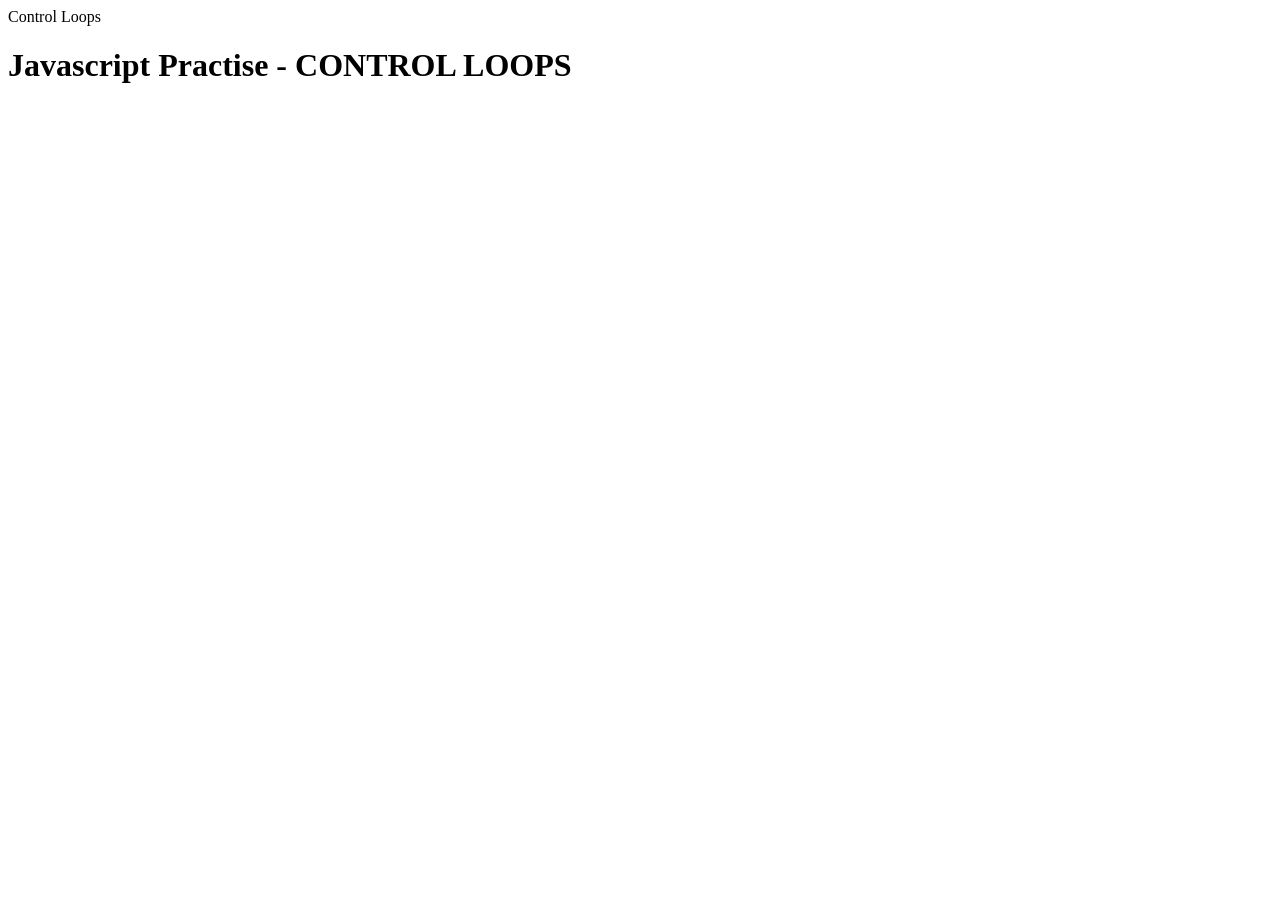
<file: Javascript/1.ControlLoops/index.html>
<!DOCTYPE html>
<html>
    <head>
        <tittle> Control Loops </tittle>
    </head>
    <body>
        <H1>Javascript Practise - CONTROL LOOPS</H1>
        <script src = "script.js"></script>
    </body>
</html>
</file>
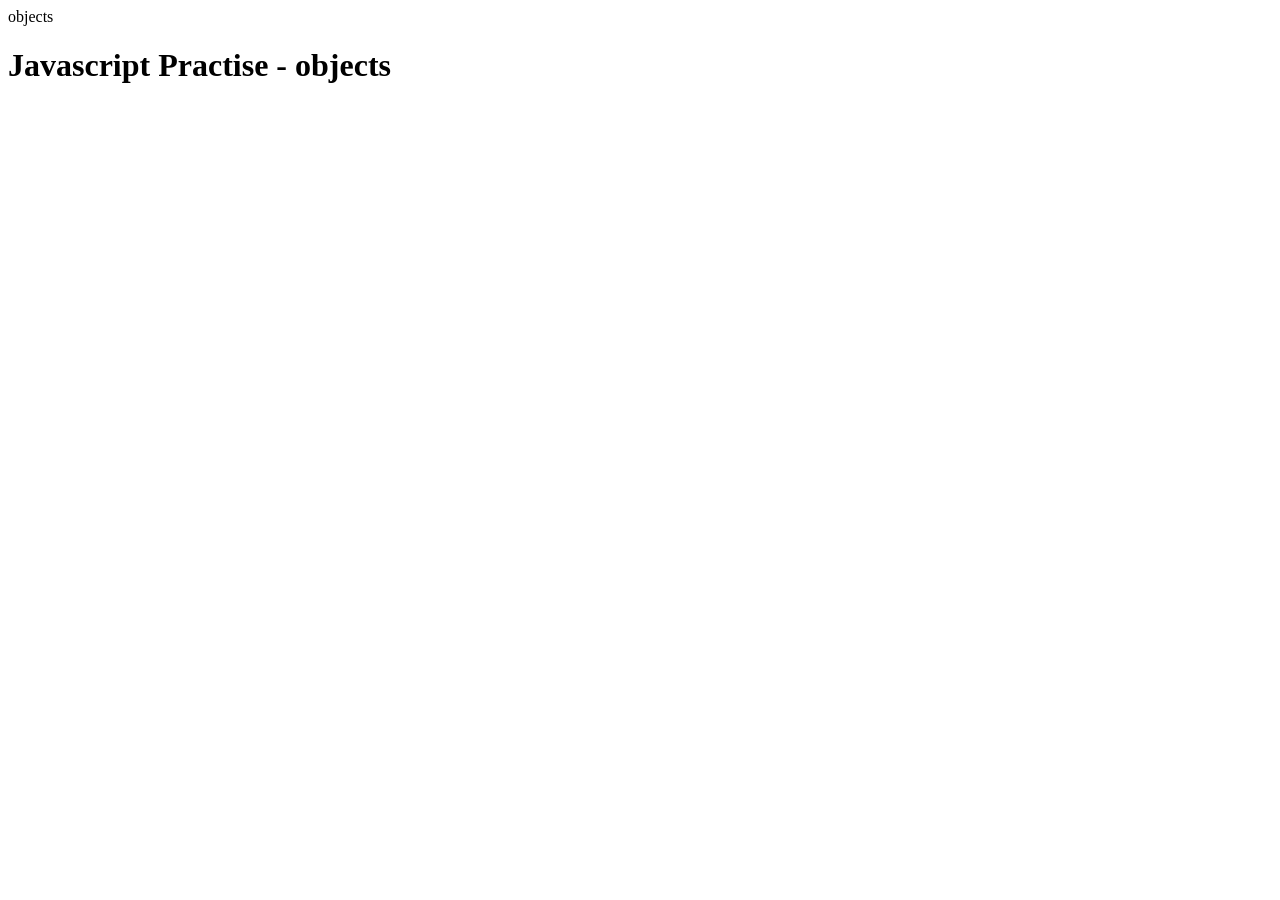
<file: Javascript/4.Objects/index.html>
<!DOCTYPE html>
<html>
    <head>
        <tittle> objects </tittle>
    </head>
    <body>
        <H1>Javascript Practise - objects</H1>
        <script src = "script.js"></script>
    </body>
</html>
</file>
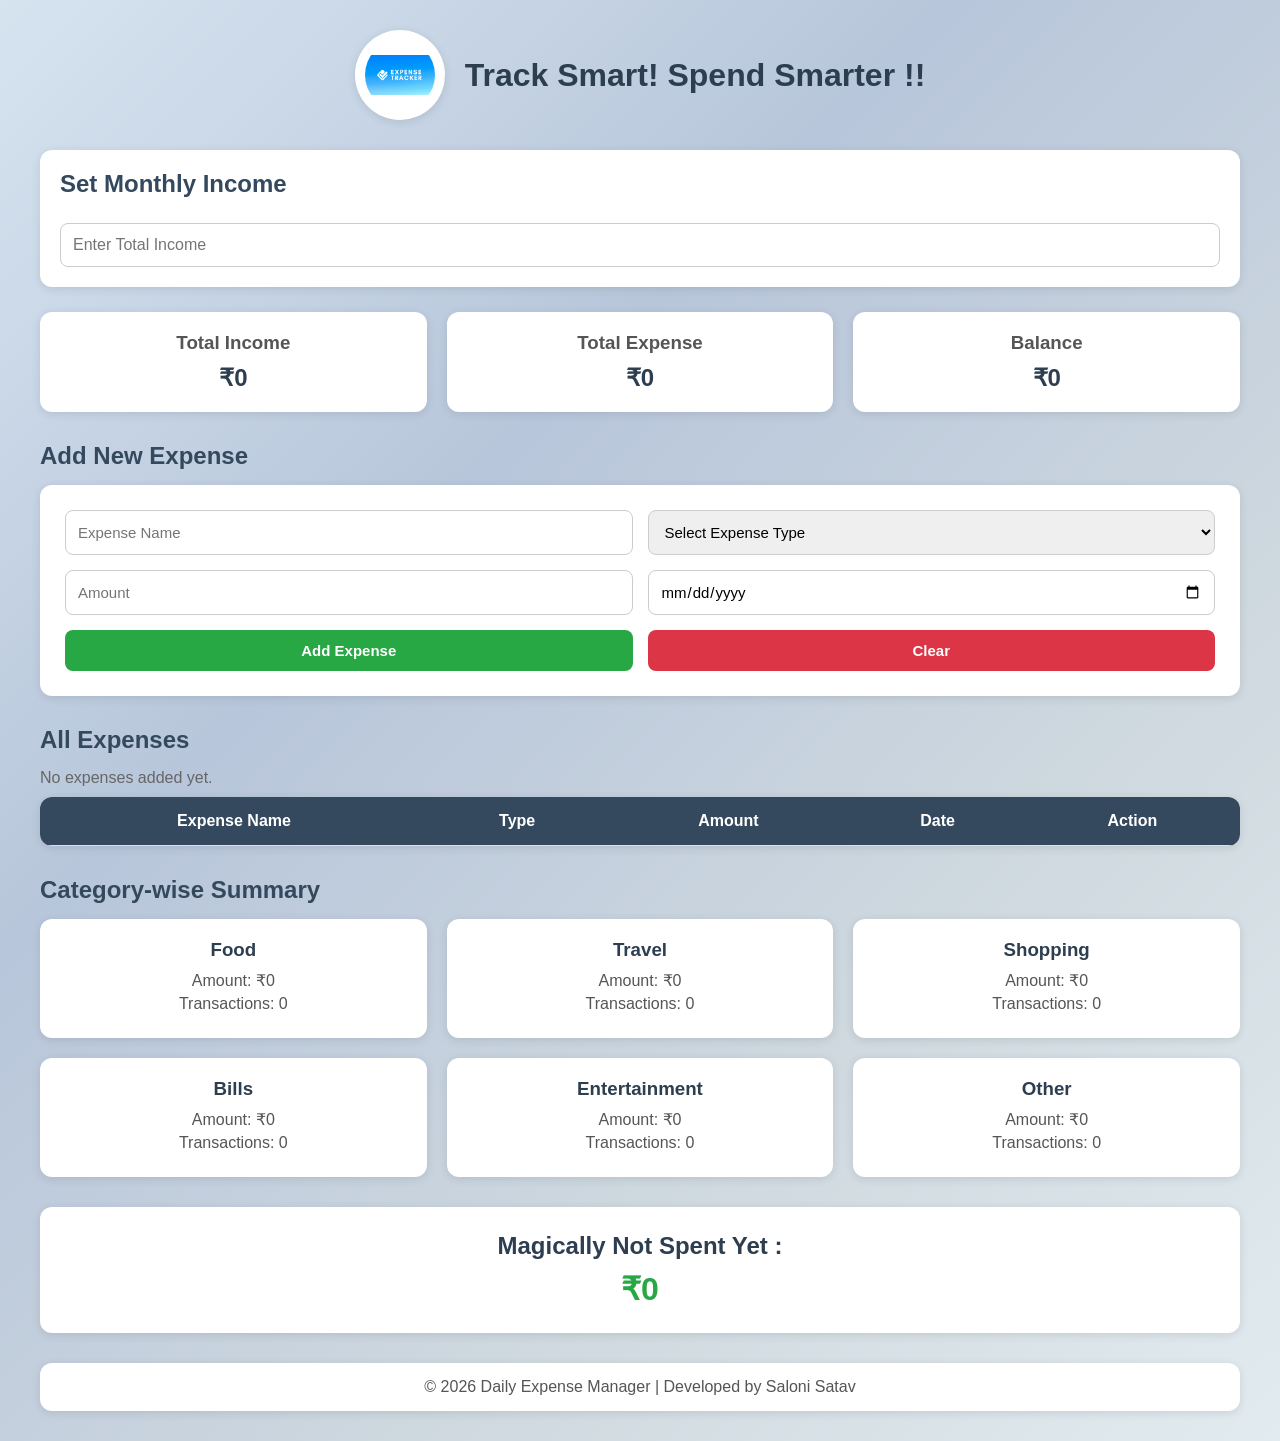
<file: Javascript/DailyExpenseManager/index.html>
<!DOCTYPE html>
<html lang="en">

<head>
    <meta charset="UTF-8">
    <meta name="viewport" content="width=device-width, initial-scale=1.0">
    <title>Daily Expense Manager</title>
    <link rel="stylesheet" href="DEM.css">
    <script src="DEM.js" defer ></script>
</head>

<body>

    <div class="container">
        <div class="header">
            <img src="Expensetracker.webp" alt="Expense Tracker Logo" class="logo">
        
            <h1>Track Smart! Spend Smarter !!</h1>
        </div>
        
        <div class="income-section">
            <h2>Set Monthly Income</h2>
            <input type="number" id="income" placeholder="Enter Total Income" min="0">
        </div>

        <div class="summary">
            <div class="card">
                <h3>Total Income</h3>
                <p id="totalIncome">₹0</p>
            </div>

            <div class="card">
                <h3>Total Expense</h3>
                <p id="totalExpense">₹0</p>
            </div>

            <div class="card">
                <h3>Balance</h3>
                <p id="balance">₹0</p>
            </div>
        </div>

        <h2>Add New Expense</h2>

        <form id="expenseForm">

            <input type="text" id="expenseName" placeholder="Expense Name" required>

            <select id="expenseType" required>
                <option value="">Select Expense Type</option>
                <option value="Food">Food</option>
                <option value="Travel">Travel</option>
                <option value="Shopping">Shopping</option>
                <option value="Bills">Bills</option>
                <option value="Entertainment">Entertainment</option>
                <option value="Other">Other</option>
            </select>

            <input type="number" id="amount" placeholder="Amount" min="1" required>

            <input type="date" id="date" required>

            <button type="submit">Add Expense</button>
            <button type="reset">Clear</button>

        </form>

        <div class="expense-list">

            <h2>All Expenses</h2>

            <p id="noExpenseMessage">No expenses added yet.</p>

            <table id="expenseTable">

                <thead>
                    <tr>
                        <th>Expense Name</th>
                        <th>Type</th>
                        <th>Amount</th>
                        <th>Date</th>
                        <th>Action</th>
                    </tr>
                </thead>

                <tbody id="expenseTableBody">
                </tbody>

            </table>

        </div>

        <div class="category-summary">

            <h2>Category-wise Summary</h2>

            <div class="summary-container">

                <div class="summary-card">
                    <h3>Food</h3>
                    <p>Amount: ₹<span id="foodAmount">0</span></p>
                    <p>Transactions: <span id="foodCount">0</span></p>
                </div>

                <div class="summary-card">
                    <h3>Travel</h3>
                    <p>Amount: ₹<span id="travelAmount">0</span></p>
                    <p>Transactions: <span id="travelCount">0</span></p>
                </div>

                <div class="summary-card">
                    <h3>Shopping</h3>
                    <p>Amount: ₹<span id="shoppingAmount">0</span></p>
                    <p>Transactions: <span id="shoppingCount">0</span></p>
                </div>

                <div class="summary-card">
                    <h3>Bills</h3>
                    <p>Amount: ₹<span id="billsAmount">0</span></p>
                    <p>Transactions: <span id="billsCount">0</span></p>
                </div>

                <div class="summary-card">
                    <h3>Entertainment</h3>
                    <p>Amount: ₹<span id="entertainmentAmount">0</span></p>
                    <p>Transactions: <span id="entertainmentCount">0</span></p>
                </div>

                <div class="summary-card">
                    <h3>Other</h3>
                    <p>Amount: ₹<span id="otherAmount">0</span></p>
                    <p>Transactions: <span id="otherCount">0</span></p>
                </div>

            </div>

        </div>
        <div class="next-month">

            <h2>Magically Not Spent Yet : </h2>

            <p id="nextMonthBalance">₹0</p>

        </div>
        <footer>
            <p>&copy; 2026 Daily Expense Manager | Developed by Saloni Satav</p>
        </footer>

    </div>

</body>

</html>
</file>
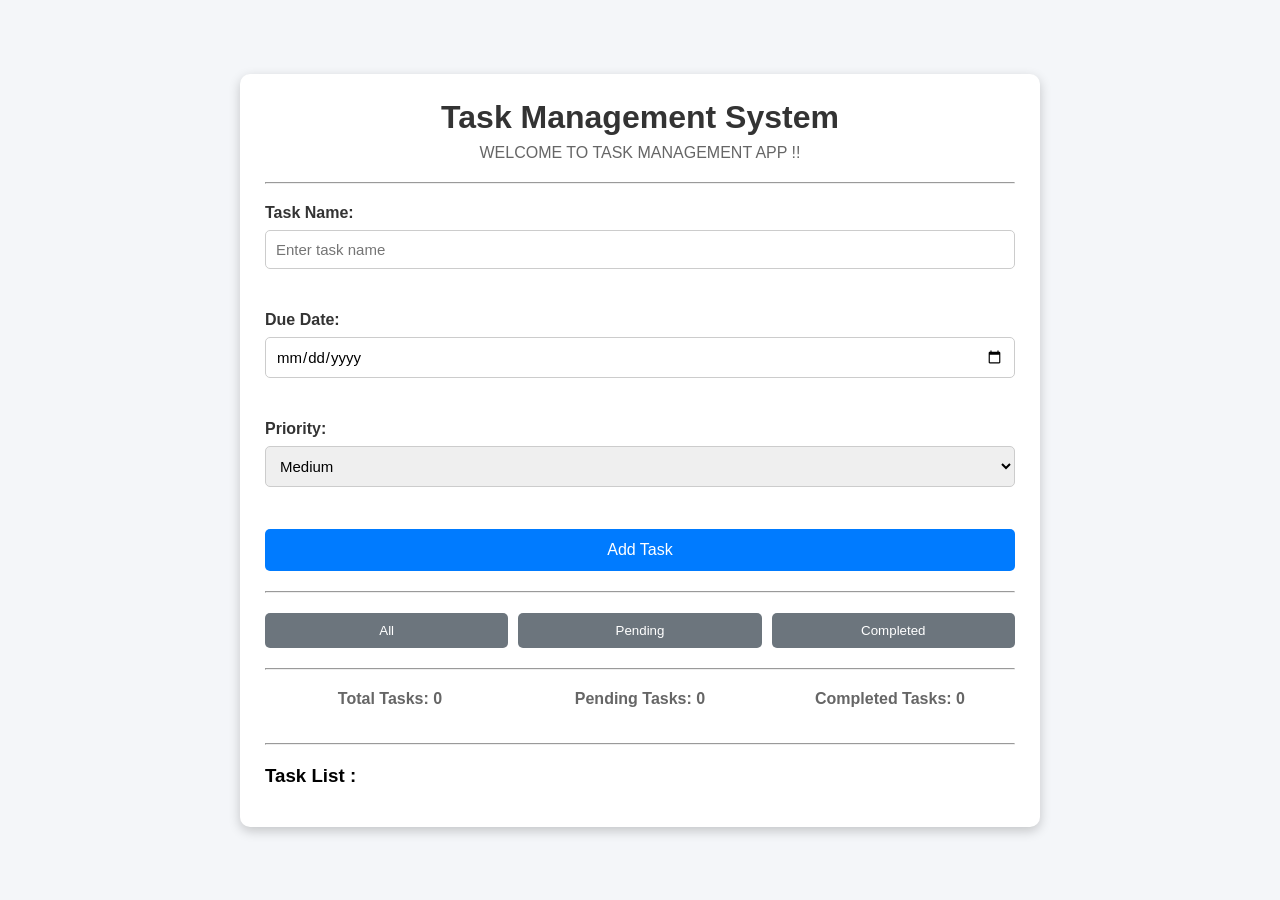
<file: Javascript/10.Project-task manager/PTM.html>
<!DOCTYPE html>
<html lang="en">

<head>
    <meta charset="UTF-8">
    <meta name="viewport" content="width=device-width, initial-scale=1.0">
    <title>Task Management App</title>

    <link rel="stylesheet" href="PTM.css">
    <script src="PTM.js" defer></script>
</head>

<body>

    <div class="container">

        <h1>Task Management System</h1>
        <p>WELCOME TO TASK MANAGEMENT APP !!</p>

        <hr>

        <form id="taskForm">

            <label for="taskName">Task Name:</label>
            <input type="text" id="taskName" placeholder="Enter task name" required>
            <br><br>

            <label for="dueDate">Due Date:</label>
            <input type="date" id="dueDate">
            <br><br>

            <label for="priority">Priority:</label>
            <select id="priority">
                <option value="High">High</option>
                <option value="Medium" selected>Medium</option>
                <option value="Low">Low</option>
            </select>

            <br><br>

            <button type="button" id="addTaskBtn">Add Task</button>

        </form>

        <hr>

        <div class="filters">
            <button type="button" id="allBtn">All</button>
            <button type="button" id="pendingBtn">Pending</button>
            <button type="button" id="completedBtn">Completed</button>
        </div>

        <hr>

        <div class="task-stats">
            <p>Total Tasks: <span id="totalCount">0</span></p>
            <p>Pending Tasks: <span id="pendingCount">0</span></p>
            <p>Completed Tasks: <span id="completedCount">0</span></p>
        </div>

        <hr>

        <h3>Task List : </h3>
        <ul id="taskList">
        </ul>

    </div>

</body>

</html>
</file>
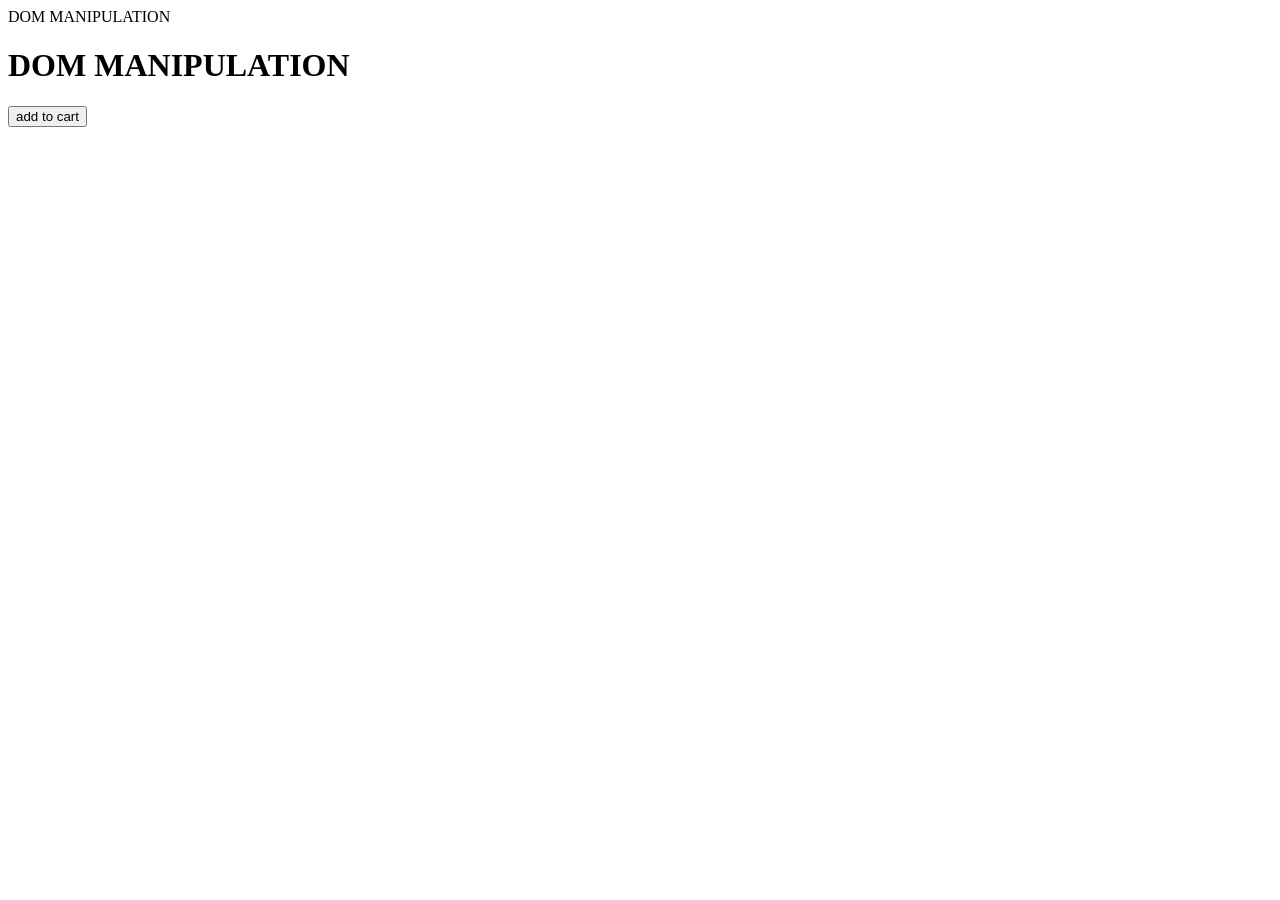
<file: Javascript/5.DOM/dom.html>
<!DOCTYPE html>
<html>
    <head>
        <tittle> DOM MANIPULATION </tittle>
        <script src = "dom.js"></script>
        <link rel="stylesheet" href="dom.css">
    </head>
    <body>
        <H1>DOM MANIPULATION</H1>
        <button id="addButton">add to cart</button>
    </body>
</html>
</file>
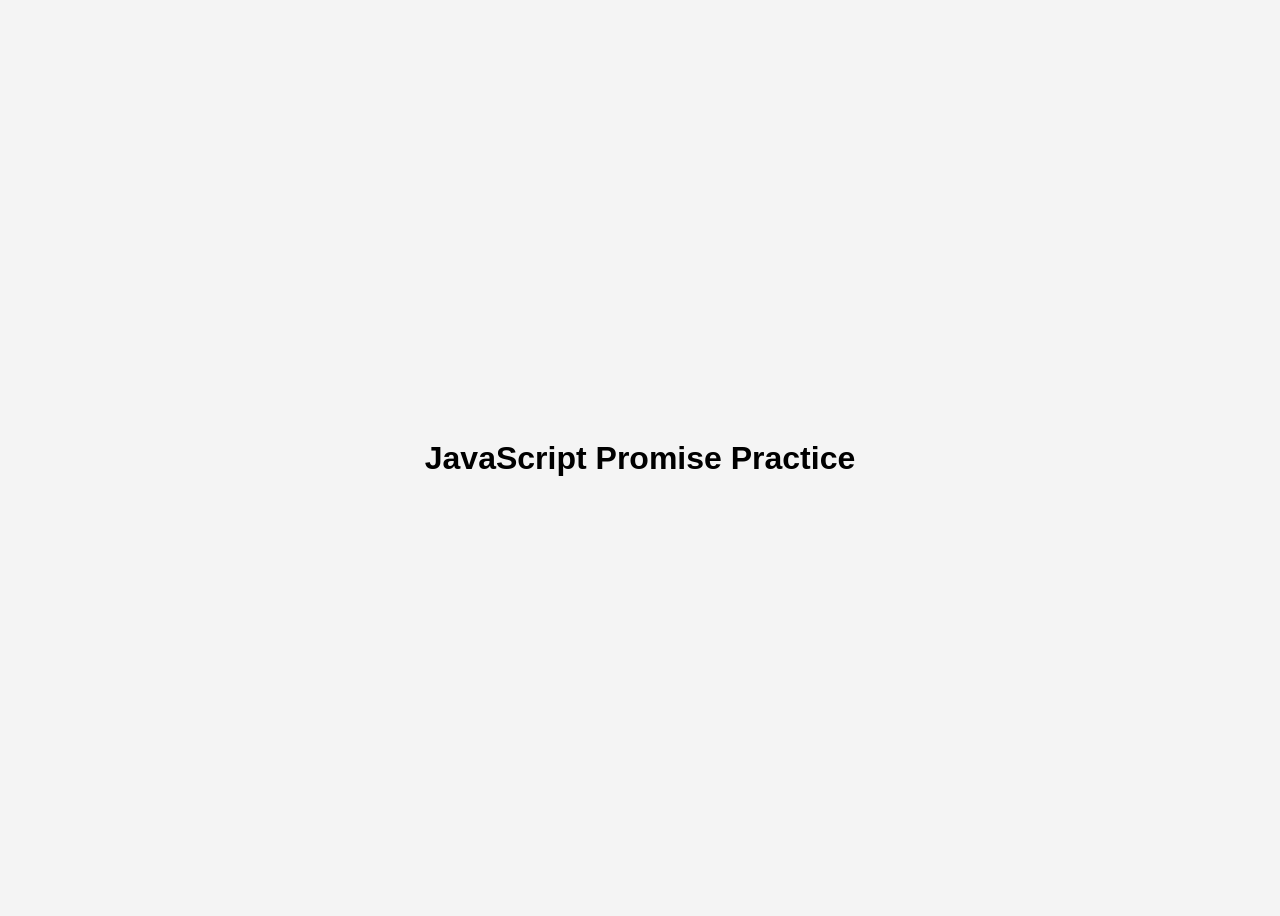
<file: Javascript/7.PROMISE/promise.html>
<!DOCTYPE html>
<html lang="en">
<head>
    <meta charset="UTF-8">
    <meta name="viewport" content="width=device-width, initial-scale=1.0">
    <title>Promise Practice</title>
    <script src="promise.js"></script>
    <link rel="stylesheet" href="promise.css">
</head>
<body>

   
        <h1>JavaScript Promise Practice</h1>

        
</body>
</html>
</file>
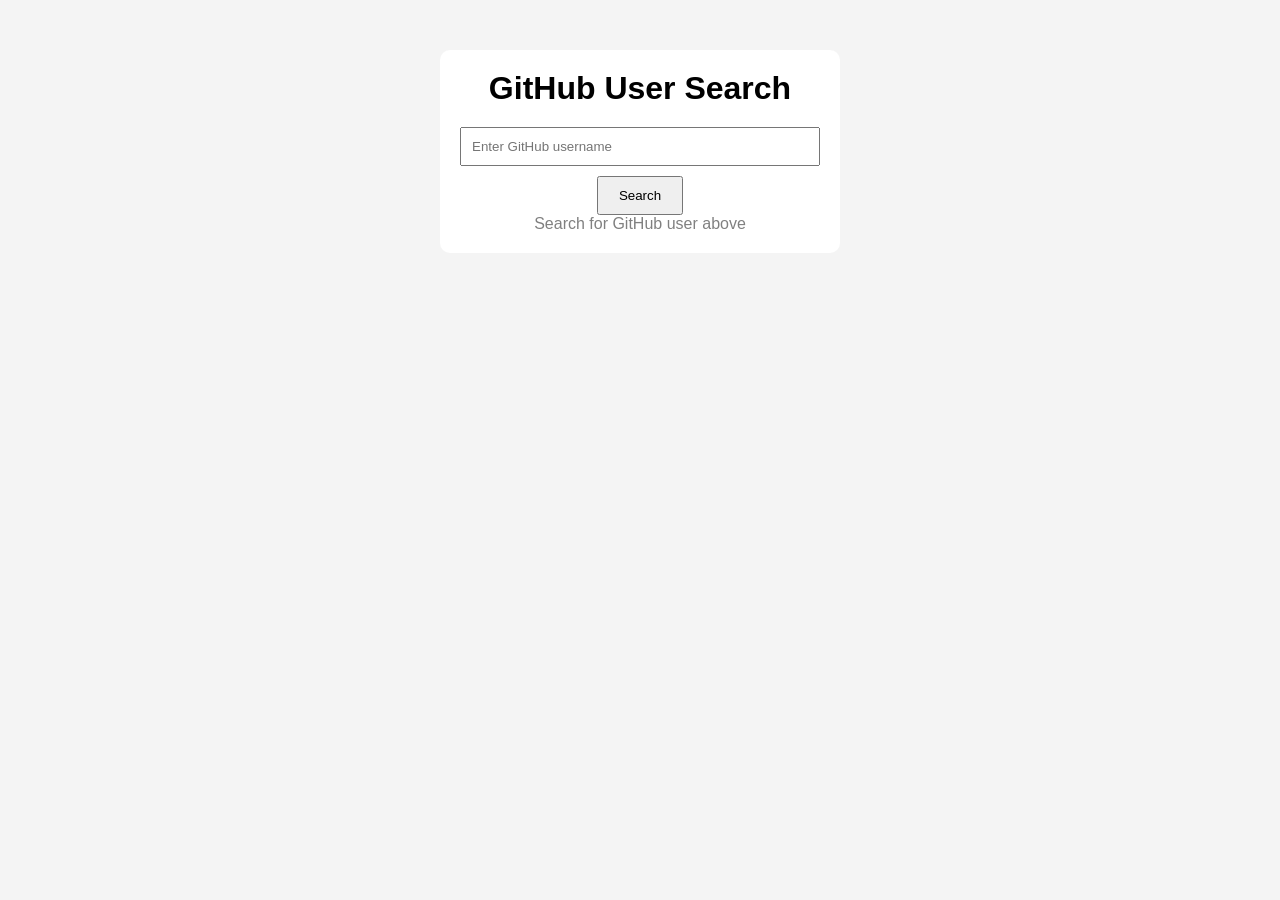
<file: Javascript/8.GITHUB SEARCH/12.html>
<!DOCTYPE html>
<html lang="en">
<head>
  <meta charset="UTF-8">
  <meta name="viewport" content="width=device-width, initial-scale=1.0">
  <title>GitHub User Search</title>

  <!-- CSS File -->
  <link rel="stylesheet" href="12.css">
</head>
<body>

  <div class="container">
    <h1>GitHub User Search</h1>

    <input
      type="text"
      id="searchInput"
      placeholder="Enter GitHub username"
    >

    <button id="searchBtn">Search</button>

    <div id="result"></div>
  </div>

  <!-- JS File -->
  <script src="12.js"></script>
</body>
</html>
</file>
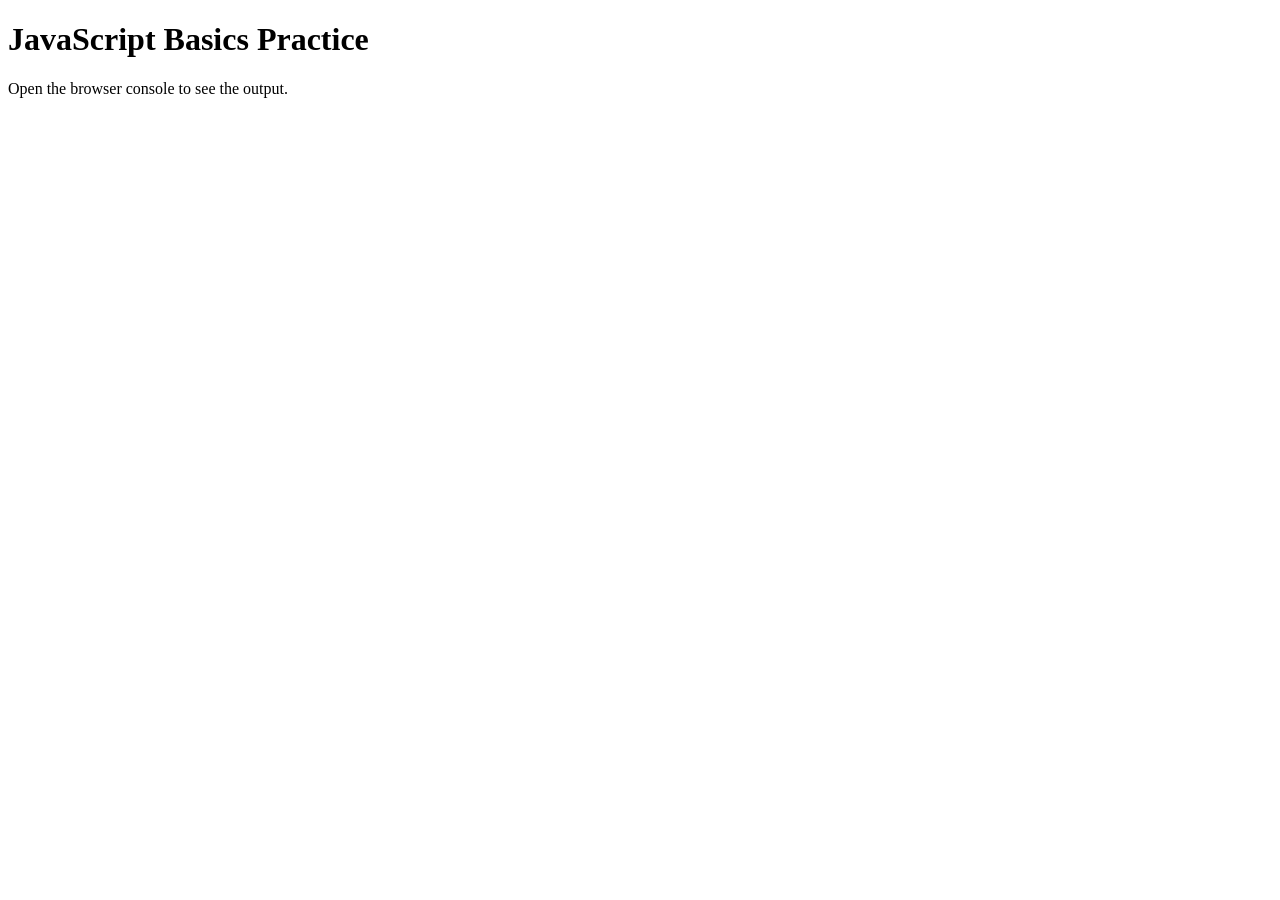
<file: Javascript/JSBasics/JSBasics.html>
<!DOCTYPE html>
<html lang="en">
<head>
    <meta charset="UTF-8" />
    <meta name="viewport" content="width=device-width, initial-scale=1.0" />
    <title>JavaScript Basics</title>
</head>
<body>
    <h1>JavaScript Basics Practice</h1>
    <p>Open the browser console to see the output.</p>

    <script src="JSBasics.js"></script>
</body>
</html>
</file>
<file: Javascript/DailyExpenseManager/DEM.css>
*{
    margin:0;
    padding:0;
    box-sizing:border-box;
    font-family:Arial, Helvetica, sans-serif;
}

body{
    background:linear-gradient(
        135deg,
        #d6e4f0 0%,
        #b8c6db 35%,
        #cfd9df 70%,
        #e2ebf0 100%
    );
    padding:30px;
}

.container{
    max-width:1200px;
    margin:auto;
}

.header{
    display:flex;
    justify-content:center;
    align-items:center;
    gap:20px;
    margin-bottom:30px;
}

.logo{
    width:90px;
    height:90px;
    object-fit:contain;
    border-radius:50%;
    background:white;
    padding:10px;
    box-shadow:0 2px 10px rgba(0,0,0,0.1);
}

.header h1{
    margin:0;
    color:#2c3e50;
    text-align:left;
    font-size:2rem;
}

h2{
    color:#34495e;
    margin-bottom:15px;
}

.income-section{
    background:#ffffff;
    padding:20px;
    border-radius:12px;
    box-shadow:0 2px 10px rgba(0,0,0,0.1);
    margin-bottom:25px;
}

.income-section input{
    width:100%;
    padding:12px;
    border:1px solid #ccc;
    border-radius:8px;
    font-size:16px;
    margin-top:10px;
}

.summary{
    display:flex;
    gap:20px;
    margin-bottom:30px;
}

.card{
    flex:1;
    background:#ffffff;
    padding:20px;
    border-radius:12px;
    text-align:center;
    box-shadow:0 2px 10px rgba(0,0,0,0.1);
}

.card h3{
    color:#555;
    margin-bottom:10px;
}

.card p{
    font-size:24px;
    font-weight:bold;
    color:#2c3e50;
}

form{
    background:#ffffff;
    padding:25px;
    border-radius:12px;
    box-shadow:0 2px 10px rgba(0,0,0,0.1);
    display:grid;
    grid-template-columns:repeat(2,1fr);
    gap:15px;
    margin-bottom:30px;
}

input,
select{
    padding:12px;
    border:1px solid #ccc;
    border-radius:8px;
    font-size:15px;
}

button{
    padding:12px;
    border:none;
    border-radius:8px;
    cursor:pointer;
    font-size:15px;
    font-weight:bold;
}

button[type="submit"]{
    background:#28a745;
    color:white;
}

button[type="submit"]:hover{
    background:#218838;
}

button[type="reset"]{
    background:#dc3545;
    color:white;
}

button[type="reset"]:hover{
    background:#c82333;
}

.expense-list{
    margin-bottom:30px;
}

#noExpenseMessage{
    margin-bottom:10px;
    color:#666;
}

table{
    width:100%;
    border-collapse:collapse;
    background:#ffffff;
    border-radius:12px;
    overflow:hidden;
    box-shadow:0 2px 10px rgba(0,0,0,0.1);
}

thead{
    background:#34495e;
    color:white;
}

th,
td{
    padding:15px;
    text-align:center;
    border-bottom:1px solid #e0e0e0;
}

tr:hover{
    background:#f8f9fa;
}

.category-summary{
    margin-bottom:30px;
}

.summary-container{
    display:grid;
    grid-template-columns:repeat(3,1fr);
    gap:20px;
}

.summary-card{
    background:#ffffff;
    padding:20px;
    border-radius:12px;
    text-align:center;
    box-shadow:0 2px 10px rgba(0,0,0,0.1);
}

.summary-card h3{
    margin-bottom:10px;
    color:#2c3e50;
}

.summary-card p{
    margin:5px 0;
    color:#555;
}

.next-month{
    background:#ffffff;
    padding:25px;
    margin-bottom:30px;
    border-radius:12px;
    text-align:center;
    box-shadow:0 2px 10px rgba(0,0,0,0.1);
}

.next-month h2{
    margin-bottom:10px;
    color:#2c3e50;
}

.next-month p{
    font-size:32px;
    font-weight:bold;
    color:#28a745;
}

footer{
    background:#ffffff;
    text-align:center;
    padding:15px;
    border-radius:12px;
    box-shadow:0 2px 10px rgba(0,0,0,0.1);
    color:#555;
}

@media(max-width:768px){

    .header{
        flex-direction:column;
        text-align:center;
    }

    .header h1{
        text-align:center;
        font-size:1.6rem;
    }

    .summary{
        flex-direction:column;
    }

    form{
        grid-template-columns:1fr;
    }

    .summary-container{
        grid-template-columns:1fr;
    }
}
</file>
<file: Javascript/10.Project-task manager/PTM.css>
* {
    margin: 0;
    padding: 0;
    box-sizing: border-box;
    font-family: Arial, sans-serif;
}


body {
    background: #f4f6f9;
    display: flex;
    justify-content: center;
    align-items: center;
    min-height: 100vh;
}


.container {
    width: 800px;
    background: #ffffff;
    padding: 25px;
    border-radius: 10px;
    box-shadow: 0px 4px 12px rgba(0, 0, 0, 0.2);
}

h1 {
    text-align: center;
    color: #333;
    margin-bottom: 8px;
}

.container p {
    text-align: center;
    color: #666;
    margin-bottom: 15px;
}

hr {
    margin: 20px 0;
}


form {
    display: flex;
    flex-direction: column;
    gap: 3px;
}


form label {
    font-weight: bold;
    color: #333;
}


form input,
form select {
    width: 100%;
    padding: 10px;
    margin-top: 5px;
    border: 1px solid #ccc;
    border-radius: 5px;
    font-size: 15px;
}


#addTaskBtn {
    padding: 12px;
    background-color: #007bff;
    color: white;
    border: none;
    border-radius: 5px;
    font-size: 16px;
    cursor: pointer;
    transition: 0.3s;
}

#addTaskBtn:hover {
    background-color: #0056b3;
}


.filters {
    display: flex;
    justify-content: space-between;
    gap: 10px;
}

.filters button {
    flex: 1;
    padding: 10px;
    border: none;
    background-color: #6c757d;
    color: white;
    border-radius: 5px;
    cursor: pointer;
    transition: 0.3s;
}

.filters button:hover {
    background-color: #495057;
}


.task-stats {
    display: flex;
    justify-content: space-between;
    text-align: center;
    font-weight: bold;
    color: #333;
}

.task-stats p {
    flex: 1;
}

/* Task List */
#taskList {
    list-style: none;
    margin-top: 15px;
}


#taskList li {
    background: #f8f9fa;
    border: 1px solid #ddd;
    border-radius: 5px;
    padding: 12px;
    margin-bottom: 10px;
    display: flex;
    justify-content: space-between;
    align-items: center;
}


.completed {
    text-decoration: line-through;
    color: green;
}


.task-buttons button {
    margin-left: 5px;
    padding: 6px 10px;
    border: none;
    color: white;
    border-radius: 4px;
    cursor: pointer;
}


.complete-btn {
    background-color: #28a745;
}

.complete-btn:hover {
    background-color: #218838;
}


.edit-btn {
    background-color: #ffc107;
    color: black;
}

.edit-btn:hover {
    background-color: #e0a800;
}

.delete-btn {
    background-color: #dc3545;
}

.delete-btn:hover {
    background-color: #c82333;
}
</file>
<file: Javascript/5.DOM/dom.css>
addButton {
    color: #000;
}
</file>
<file: Javascript/7.PROMISE/promise.css>
body {
    font-family: Arial, sans-serif;
    background-color: #f4f4f4;
    display: flex;
    justify-content: center;
    align-items: center;
    height: 100vh;
}
</file>
<file: Javascript/8.GITHUB SEARCH/12.css>
* {
  margin: 0;
  padding: 0;
  box-sizing: border-box;
}

body {
  font-family: Arial, sans-serif;
  background: #f4f4f4;
}

.container {
  width: 400px;
  margin: 50px auto;
  background: white;
  padding: 20px;
  border-radius: 10px;
  text-align: center;
}

h1 {
  margin-bottom: 20px;
}

input {
  width: 100%;
  padding: 10px;
  margin-bottom: 10px;
}

button {
  padding: 10px 20px;
  cursor: pointer;
}

.loading {
  color: blue;
}

.error {
  color: red;
}

.muted {
  color: gray;
}

.user-card {
  margin-top: 20px;
}

.user-card img {
  width: 120px;
  border-radius: 50%;
  margin-bottom: 10px;
}

.user-card a {
  display: inline-block;
  margin-top: 10px;
  text-decoration: none;
  color: blue;
}
</file>
